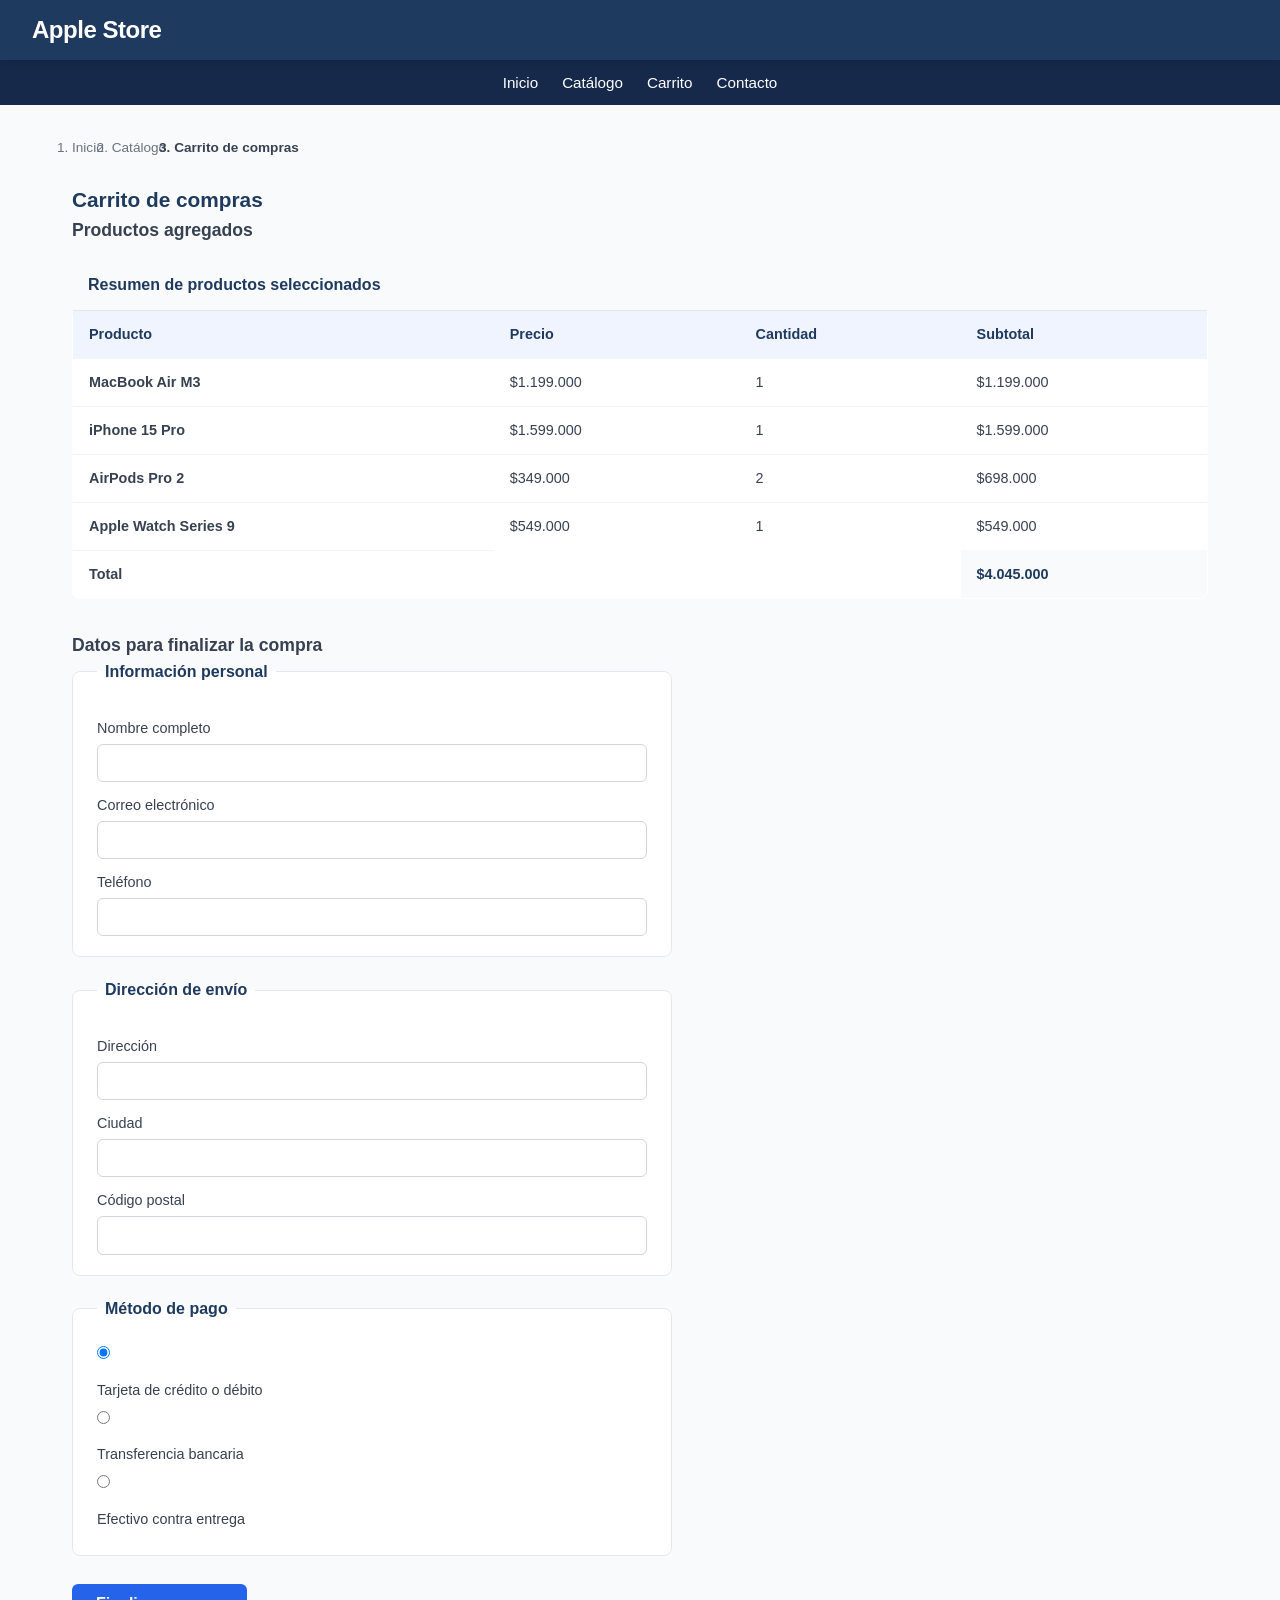
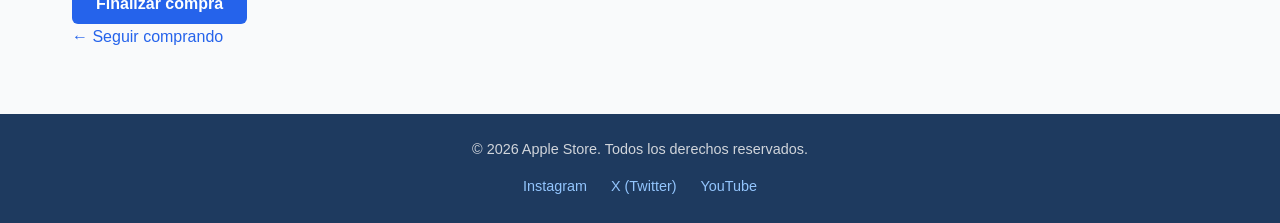
<file: carrito.html>
<!DOCTYPE html>
<html lang="es">
<head>
    <meta charset="UTF-8">
    <meta name="viewport" content="width=device-width, initial-scale=1.0">
    <meta name="description" content="Tu carrito de compras con los productos seleccionados para finalizar la compra.">
    <title>Carrito de Compras | Apple Store</title>
    <link rel="stylesheet" href="style.css">
</head>
<body>

    <input type="checkbox" id="menu-toggle" class="menu-toggle" tabindex="-1" aria-hidden="true">

    <header class="site-header">
        <h1><a href="index.html">Apple Store</a></h1>
        <label for="menu-toggle" class="hamburger" aria-label="Abrir o cerrar menú de navegación">
            <span></span>
            <span></span>
            <span></span>
        </label>
    </header>

    <nav class="navbar" aria-label="Navegación principal">
        <ul>
            <li><a href="index.html">Inicio</a></li>
            <li><a href="index.html#catalogo">Catálogo</a></li>
            <li><a href="carrito.html">Carrito</a></li>
            <li><a href="contacto.html">Contacto</a></li>
        </ul>
    </nav>

    <main>
        <nav aria-label="Ruta de navegación">
            <ol>
                <li><a href="index.html">Inicio</a></li>
                <li><a href="index.html#catalogo">Catálogo</a></li>
                <li aria-current="page">Carrito de compras</li>
            </ol>
        </nav>

        <h2>Carrito de compras</h2>

        <section aria-label="Productos en el carrito">
            <h3>Productos agregados</h3>
            <table aria-label="Lista de productos en el carrito">
                <caption>Resumen de productos seleccionados</caption>
                <thead>
                    <tr>
                        <th scope="col">Producto</th>
                        <th scope="col">Precio</th>
                        <th scope="col">Cantidad</th>
                        <th scope="col">Subtotal</th>
                    </tr>
                </thead>
                <tbody>
                    <tr>
                        <th scope="row">MacBook Air M3</th>
                        <td>$1.199.000</td>
                        <td>1</td>
                        <td>$1.199.000</td>
                    </tr>
                    <tr>
                        <th scope="row">iPhone 15 Pro</th>
                        <td>$1.599.000</td>
                        <td>1</td>
                        <td>$1.599.000</td>
                    </tr>
                    <tr>
                        <th scope="row">AirPods Pro 2</th>
                        <td>$349.000</td>
                        <td>2</td>
                        <td>$698.000</td>
                    </tr>
                    <tr>
                        <th scope="row">Apple Watch Series 9</th>
                        <td>$549.000</td>
                        <td>1</td>
                        <td>$549.000</td>
                    </tr>
                </tbody>
                <tfoot>
                    <tr>
                        <th scope="row" colspan="3">Total</th>
                        <td>$4.045.000</td>
                    </tr>
                </tfoot>
            </table>
        </section>

        <section aria-label="Formulario de datos para la compra">
            <h3>Datos para finalizar la compra</h3>
            <form action="#" method="post">
                <fieldset>
                    <legend>Información personal</legend>
                    <label for="nombre">Nombre completo</label>
                    <input type="text" id="nombre" name="nombre" required>

                    <label for="email">Correo electrónico</label>
                    <input type="email" id="email" name="email" required>

                    <label for="telefono">Teléfono</label>
                    <input type="tel" id="telefono" name="telefono">
                </fieldset>

                <fieldset>
                    <legend>Dirección de envío</legend>
                    <label for="direccion">Dirección</label>
                    <input type="text" id="direccion" name="direccion" required>

                    <label for="ciudad">Ciudad</label>
                    <input type="text" id="ciudad" name="ciudad" required>

                    <label for="codigo">Código postal</label>
                    <input type="text" id="codigo" name="codigo" required>
                </fieldset>

                <fieldset>
                    <legend>Método de pago</legend>
                    <p>
                        <input type="radio" id="tarjeta" name="pago" value="tarjeta" checked>
                        <label for="tarjeta">Tarjeta de crédito o débito</label>
                    </p>
                    <p>
                        <input type="radio" id="transferencia" name="pago" value="transferencia">
                        <label for="transferencia">Transferencia bancaria</label>
                    </p>
                    <p>
                        <input type="radio" id="efectivo" name="pago" value="efectivo">
                        <label for="efectivo">Efectivo contra entrega</label>
                    </p>
                </fieldset>

                <p><input type="submit" value="Finalizar compra"></p>
                <p><a href="index.html#catalogo">&larr; Seguir comprando</a></p>
            </form>
        </section>
    </main>

    <footer id="contacto">
        <p>&copy; 2026 Apple Store. Todos los derechos reservados.</p>
        <nav aria-label="Redes sociales">
            <ul>
                <li><a href="https://instagram.com/apple" rel="noopener noreferrer" target="_blank">Instagram</a></li>
                <li><a href="https://x.com/apple" rel="noopener noreferrer" target="_blank">X (Twitter)</a></li>
                <li><a href="https://youtube.com/apple" rel="noopener noreferrer" target="_blank">YouTube</a></li>
            </ul>
        </nav>
    </footer>

</body>
</html>
</file>
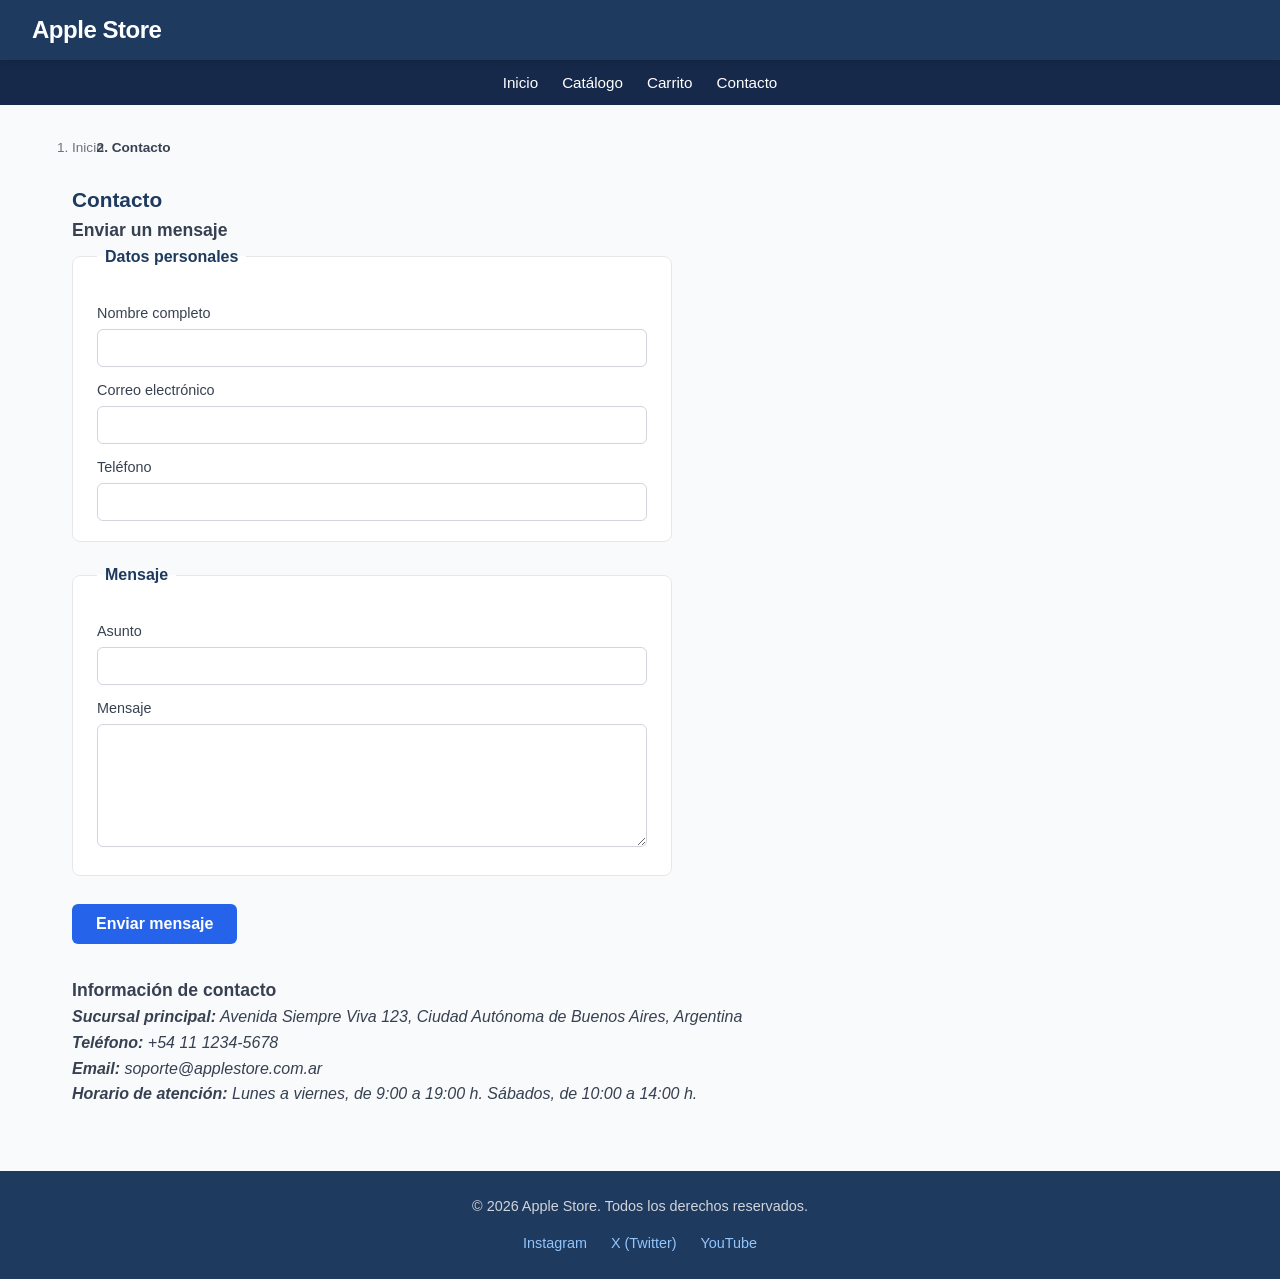
<file: contacto.html>
<!DOCTYPE html>
<html lang="es">
<head>
    <meta charset="UTF-8">
    <meta name="viewport" content="width=device-width, initial-scale=1.0">
    <meta name="description" content="Contacto con Apple Store. Consultas, soporte y más información.">
    <title>Contacto | Apple Store</title>
    <link rel="stylesheet" href="style.css">
</head>
<body>

    <input type="checkbox" id="menu-toggle" class="menu-toggle" tabindex="-1" aria-hidden="true">

    <header class="site-header">
        <h1><a href="index.html">Apple Store</a></h1>
        <label for="menu-toggle" class="hamburger" aria-label="Abrir o cerrar menú de navegación">
            <span></span>
            <span></span>
            <span></span>
        </label>
    </header>

    <nav class="navbar" aria-label="Navegación principal">
        <ul>
            <li><a href="index.html">Inicio</a></li>
            <li><a href="index.html#catalogo">Catálogo</a></li>
            <li><a href="carrito.html">Carrito</a></li>
            <li><a href="contacto.html">Contacto</a></li>
        </ul>
    </nav>

    <main>
        <nav aria-label="Ruta de navegación">
            <ol>
                <li><a href="index.html">Inicio</a></li>
                <li aria-current="page">Contacto</li>
            </ol>
        </nav>

        <h2>Contacto</h2>

        <section aria-label="Formulario de contacto">
            <h3>Enviar un mensaje</h3>
            <form action="#" method="post">
                <fieldset>
                    <legend>Datos personales</legend>
                    <label for="nombre">Nombre completo</label>
                    <input type="text" id="nombre" name="nombre" required>

                    <label for="email">Correo electrónico</label>
                    <input type="email" id="email" name="email" required>

                    <label for="telefono">Teléfono</label>
                    <input type="tel" id="telefono" name="telefono">
                </fieldset>

                <fieldset>
                    <legend>Mensaje</legend>
                    <label for="asunto">Asunto</label>
                    <input type="text" id="asunto" name="asunto" required>

                    <label for="mensaje">Mensaje</label>
                    <textarea id="mensaje" name="mensaje" rows="6" required></textarea>
                </fieldset>

                <p><input type="submit" value="Enviar mensaje"></p>
            </form>
        </section>

        <section aria-label="Información de contacto">
            <h3>Información de contacto</h3>
            <address>
                <p><strong>Sucursal principal:</strong> Avenida Siempre Viva 123, Ciudad Autónoma de Buenos Aires, Argentina</p>
                <p><strong>Teléfono:</strong> +54 11 1234-5678</p>
                <p><strong>Email:</strong> soporte@applestore.com.ar</p>
                <p><strong>Horario de atención:</strong> Lunes a viernes, de 9:00 a 19:00 h. Sábados, de 10:00 a 14:00 h.</p>
            </address>
        </section>
    </main>

    <footer id="contacto">
        <p>&copy; 2026 Apple Store. Todos los derechos reservados.</p>
        <nav aria-label="Redes sociales">
            <ul>
                <li><a href="https://instagram.com/apple" rel="noopener noreferrer" target="_blank">Instagram</a></li>
                <li><a href="https://x.com/apple" rel="noopener noreferrer" target="_blank">X (Twitter)</a></li>
                <li><a href="https://youtube.com/apple" rel="noopener noreferrer" target="_blank">YouTube</a></li>
            </ul>
        </nav>
    </footer>

</body>
</html>
</file>
<file: style.css>
/* ===== Reset y base ===== */
:root {
    --header-h: 60px;
}

*, *::before, *::after {
    margin: 0;
    padding: 0;
    box-sizing: border-box;
}

html {
    font-size: 16px;
    scroll-behavior: smooth;
}

body {
    font-family: -apple-system, BlinkMacSystemFont, "Segoe UI", Roboto, Helvetica, Arial, sans-serif;
    color: #374151;
    background-color: #f9fafb;
    line-height: 1.6;
    min-height: 100vh;
    /* ===== Template general con Grid: header / navbar / searchbar / main / footer ===== */
    display: grid;
    grid-template-areas:
        "header"
        "navbar"
        "searchbar"
        "main"
        "footer";
    grid-template-rows: auto auto auto 1fr auto;
    grid-template-columns: 1fr;
}

a {
    color: #2563eb;
    text-decoration: none;
    transition: color 0.2s ease;
}

a:hover {
    color: #1d4ed8;
}

ul {
    list-style: none;
}

/* ===== Header ===== */
.site-header,
header {
    grid-area: header;
    background-color: #1e3a5f;
    color: #ffffff;
    padding: 0 2rem;
    min-height: var(--header-h);
    display: flex;
    justify-content: flex-start;
    align-items: center;
    flex-wrap: nowrap;
    gap: 0.75rem;
    position: sticky;
    top: 0;
    z-index: 1000;
    box-shadow: 0 2px 8px rgba(0, 0, 0, 0.12);

    h1 {
        font-size: 1.5rem;
        font-weight: 700;
        letter-spacing: -0.02em;
        a:hover {
            color: #93c5fd;
        }
        a {
            color: #ffffff;
        }
    }
}

/* ===== Navegación principal (navbar del layout Grid) ===== */
.navbar,
nav[aria-label="Navegación principal"] {
    grid-area: navbar;
}

.navbar {
    background-color: #16294a;
    padding: 0.6rem 2rem;
    ul {
        justify-content: center;
    }
}

nav[aria-label="Navegación principal"] ul {
    display: flex;
    gap: 1.5rem;
}

nav[aria-label="Navegación principal"] a {
    color: #ffffff;
    font-weight: 500;
    font-size: 0.95rem;
    padding: 0.35rem 0;
    border-bottom: 2px solid transparent;
    transition: color 0.2s ease, border-color 0.2s ease;
}

nav[aria-label="Navegación principal"] a:hover {
    color: #93c5fd;
    border-bottom-color: #93c5fd;
}

/* ===== Menú hamburguesa solo HTML + CSS (checkbox hack) ===== */
/* El checkbox queda oculto pero funcional vía el <label> */
.menu-toggle {
    position: absolute;
    opacity: 0;
    width: 1px;
    height: 1px;
    overflow: hidden;
    pointer-events: none;
}

/* En desktop el botón hamburguesa no se muestra */
.hamburger {
    display: none;
    flex-direction: column;
    justify-content: center;
    gap: 5px;
    cursor: pointer;
    padding: 0.5rem;
    margin-left: auto;
}

.hamburger span {
    display: block;
    width: 25px;
    height: 3px;
    border-radius: 2px;
    background-color: #ffffff;
    transition: transform 0.2s ease, opacity 0.2s ease;
}

/* ===== Buscador de productos (solo HTML + CSS, sin JS) ===== */
.search-bar {
    grid-area: searchbar;
    background-color: #ffffff;
    border-bottom: 1px solid #e5e7eb;
    padding: 0.9rem 2rem;
    /* Fijo en la parte superior en mobile y desktop, debajo del header */
    position: sticky;
    top: var(--header-h);
    z-index: 900;
    box-shadow: 0 1px 4px rgba(0, 0, 0, 0.06);
}

.search-bar form[role="search"] {
    max-width: 1200px;
    margin: 0 auto;
    display: flex;
    gap: 0.6rem;
    align-items: center;
    min-width: 0;
}

.search-bar label {
    margin: 0;
    font-weight: 600;
    color: #1e3a5f;
    font-size: 0.95rem;
    white-space: nowrap;
}

.search-bar input[type="search"] {
    flex: 1;
    min-width: 0;
    padding: 0.6rem 0.9rem;
    border: 1px solid #d1d5db;
    border-radius: 6px;
    font-size: 0.95rem;
    font-family: inherit;
    background-color: #f9fafb;
    transition: border-color 0.2s ease, box-shadow 0.2s ease, background-color 0.2s ease;
}

.search-bar input[type="search"]:focus {
    outline: none;
    border-color: #2563eb;
    background-color: #ffffff;
    box-shadow: 0 0 0 3px rgba(37, 99, 235, 0.15);
}

.search-bar button {
    background-color: #2563eb;
    color: #ffffff;
    border: none;
    padding: 0.6rem 1.4rem;
    border-radius: 6px;
    font-size: 0.95rem;
    font-weight: 600;
    cursor: pointer;
    transition: background-color 0.2s ease;
    white-space: nowrap;
}

.search-bar button:hover {
    background-color: #1d4ed8;
}

/* ===== Desplegable de sugerencias del buscador ===== */
.search-campo {
    position: relative;
    display: flex;
    flex: 1;
    min-width: 0;
}

.search-ayuda {
    position: absolute;
    width: 1px;
    height: 1px;
    overflow: hidden;
    clip-path: inset(50%);
    white-space: nowrap;
}

.search-suggestions {
    position: absolute;
    top: calc(100% + 0.3rem);
    left: 0;
    right: 0;
    z-index: 950;
    margin: 0;
    padding: 0.25rem;
    list-style: none;
    max-height: 320px;
    overflow-y: auto;
    background-color: #ffffff;
    border: 1px solid #d1d5db;
    border-radius: 8px;
    box-shadow: 0 8px 20px rgba(30, 58, 95, 0.18);
}

.search-suggestions[hidden] {
    display: none;
}

.search-suggestions .suggestion {
    position: relative;
    display: flex;
    flex-direction: column;
    gap: 0.1rem;
    padding: 0.5rem 0.6rem;
    border-radius: 6px;
    cursor: pointer;
    transition: background-color 0.15s ease;
}

/* Estira el enlace para que toda la fila sea clickeable */
.search-suggestions .suggestion a::after {
    content: "";
    position: absolute;
    inset: 0;
}

.search-suggestions .suggestion:hover,
.search-suggestions .suggestion[aria-selected="true"] {
    background-color: #eff6ff;
}

.search-suggestions .suggestion a {
    font-weight: 600;
    color: #1e3a5f;
    font-size: 0.95rem;
}

.search-suggestions .suggestion-descripcion {
    font-size: 0.85rem;
    color: #6b7280;
}

.search-suggestions .suggestion-vacio {
    padding: 0.6rem;
    font-size: 0.9rem;
    color: #6b7280;
}

/* ===== Aviso de producto no encontrado ===== */
.detalle-error {
    background-color: #ffffff;
    border: 1px dashed #d1d5db;
    border-radius: 8px;
    padding: 2rem 1.5rem;
    text-align: center;
    color: #4b5563;
}

.detalle-error[hidden] {
    display: none;
}

/* ===== Navegación breadcrumb ===== */
nav[aria-label="Ruta de navegación"] ol {
    display: flex;
    gap: 0.5rem;
    flex-wrap: wrap;
    font-size: 0.85rem;
    color: #6b7280;
    margin-bottom: 1.5rem;
}

nav[aria-label="Ruta de navegación"] a {
    color: #6b7280;
}

nav[aria-label="Ruta de navegación"] a:hover {
    color: #2563eb;
}

nav[aria-label="Ruta de navegación"] [aria-current="page"] {
    color: #374151;
    font-weight: 600;
}

/* ===== Layout principal (index) ===== */
main {
    grid-area: main;
    max-width: 1200px;
    width: 100%;
    margin: 0 auto;
    padding: 2rem;
}

footer {
    grid-area: footer;
}

#inicio {
    /* Sub-grid del contenido: sidebar + catálogo */
    display: grid;
    grid-template-areas:
        "sidebar"
        "catalogo";
    grid-template-columns: 1fr;
    gap: 2rem;
    align-items: start;
}

/* ===== Aside / Filtros (sidebar del layout Grid) ===== */
aside,
.sidebar {
    grid-area: sidebar;
}

aside {
    background-color: #ffffff;
    border: 1px solid #e5e7eb;
    border-radius: 8px;
    padding: 1.5rem;
}

aside h2 {
    font-size: 1.1rem;
    color: #1e3a5f;
    margin-bottom: 1rem;
}

aside nav ul {
    display: flex;
    flex-direction: column;
    gap: 0.5rem;
}

aside nav a {
    color: #374151;
    font-size: 0.9rem;
    padding: 0.35rem 0.5rem;
    border-radius: 4px;
    display: block;
}

aside nav a:hover {
    background-color: #eff6ff;
    color: #2563eb;
}

/* ===== Filtros de precio y envío en sidebar (solo HTML + CSS) ===== */
.sidebar .filtros {
    margin-top: 1.5rem;
    padding-top: 1.25rem;
    border-top: 1px solid #e5e7eb;
    max-width: none;
}

.sidebar .filtros fieldset {
    border: 0;
    padding: 0;
    margin: 0 0 1rem;
    background-color: transparent;
}

.sidebar .filtros legend {
    padding: 0;
    margin-bottom: 0.5rem;
    font-size: 0.95rem;
}

.sidebar .filtros label {
    margin-top: 0.5rem;
    font-size: 0.85rem;
}

.sidebar .filtros input[type="number"] {
    width: 100%;
    padding: 0.55rem 0.7rem;
    border: 1px solid #d1d5db;
    border-radius: 6px;
    font-size: 0.9rem;
    font-family: inherit;
    background-color: #f9fafb;
    transition: border-color 0.2s ease, box-shadow 0.2s ease, background-color 0.2s ease;
}

.sidebar .filtros input[type="number"]:focus {
    outline: none;
    border-color: #2563eb;
    background-color: #ffffff;
    box-shadow: 0 0 0 3px rgba(37, 99, 235, 0.15);
}

.sidebar .filtros .check-envio {
    display: flex;
    align-items: center;
    gap: 0.5rem;
    margin-top: 0.25rem;
    cursor: pointer;
    font-size: 0.9rem;
}

.sidebar .filtros input[type="checkbox"] {
    width: 1rem;
    height: 1rem;
    accent-color: #2563eb;
    cursor: pointer;
}

.sidebar .filtros button[type="submit"] {
    width: 100%;
    background-color: #1e3a5f;
    color: #ffffff;
    border: none;
    padding: 0.6rem 1rem;
    border-radius: 6px;
    font-size: 0.9rem;
    font-weight: 600;
    cursor: pointer;
    transition: background-color 0.2s ease;
}

.sidebar .filtros button[type="submit"]:hover {
    background-color: #2563eb;
}

/* ===== Filtros colapsables solo HTML + CSS (checkbox hack) ===== */
.filtros-toggle {
    position: absolute;
    opacity: 0;
    width: 1px;
    height: 1px;
    overflow: hidden;
    pointer-events: none;
}

/* En desktop el botón de filtros no se muestra y el contenido va abierto */
.filtros-boton {
    display: none;
}

.filtros-contenido {
    display: block;
}

.filtros-boton .flecha::after {
    content: "▾";
    display: inline-block;
    transition: transform 0.2s ease;
}

/* ===== Catálogo (contenedor Grid del layout, tarjetas en Flex) ===== */
#catalogo {
    grid-area: catalogo;
    min-width: 0;
}

#catalogo h2 {
    font-size: 1.3rem;
    color: #1e3a5f;
    margin-bottom: 1.5rem;
}

#catalogo > h2 {
    margin-bottom: 1.5rem;
}

/* Contenedor flex de las tarjetas */
#catalogo .productos {
    display: flex;
    flex-wrap: wrap;
    gap: 1.25rem;
    align-items: stretch;
}

/* ===== Tarjetas de productos (Flex items) ===== */
/* Mobile primero: 1 columna */
#catalogo article,
#catalogo .card {
    flex: 1 1 100%;
    max-width: 100%;
    background-color: #ffffff;
    border: 1px solid #e5e7eb;
    border-radius: 8px;
    padding: 1.5rem;
    transition: box-shadow 0.2s ease, border-color 0.2s ease;
}

#catalogo article:hover,
#catalogo .card:hover {
    box-shadow: 0 4px 12px rgba(37, 99, 235, 0.1);
    border-color: #bfdbfe;
}

#catalogo article h3 a {
    color: #1e3a5f;
    font-size: 1.15rem;
}

#catalogo article h3 a:hover {
    color: #2563eb;
}

#catalogo article p {
    margin-bottom: 0.35rem;
    color: #4b5563;
    font-size: 0.95rem;
}

#catalogo article p:last-child {
    margin-top: 0.75rem;
}

/* ===== Aviso de búsqueda sin resultados ===== */
#catalogo .sin-resultados {
    flex: 1 1 100%;
    background-color: #ffffff;
    border: 1px dashed #d1d5db;
    border-radius: 8px;
    padding: 2.5rem 1.5rem;
    text-align: center;
}

#catalogo .sin-resultados[hidden] {
    display: none;
}

#catalogo .sin-resultados h3 {
    color: #1e3a5f;
    font-size: 1.25rem;
    margin-bottom: 0.5rem;
}

#catalogo .sin-resultados p {
    color: #4b5563;
    font-size: 0.95rem;
    margin-bottom: 0.5rem;
}

#catalogo .sin-resultados p:last-child {
    margin-top: 1.25rem;
}

/* Imagen de producto (misma para todos) */
#catalogo .card img,
article[aria-label="Ficha del producto"] img {
    width: 100%;
    height: auto;
    aspect-ratio: 4 / 3;
    object-fit: cover;
    border-radius: 6px;
    margin-bottom: 1rem;
    background-color: #f3f4f6;
    display: block;
}

article[aria-label="Ficha del producto"] img {
    max-width: 480px;
}

/* Tablet: 3 columnas */
@media (min-width: 600px) and (max-width: 1023px) {
    #catalogo article,
    #catalogo .card {
        flex: 1 1 calc(33.333% - 1.25rem);
        max-width: calc(33.333% - 0.85rem);
    }
}

/* Desktop: 4 columnas + sidebar lateral vía Grid */
@media (min-width: 1024px) {
    #inicio {
        grid-template-areas: "sidebar catalogo";
        grid-template-columns: 220px 1fr;
    }

    #catalogo article,
    #catalogo .card {
        flex: 1 1 calc(25% - 1.25rem);
        max-width: calc(25% - 0.95rem);
    }
}

/* Tablet: sidebar arriba, catálogo debajo (Grid de 1 columna) */
@media (min-width: 600px) and (max-width: 1023px) {
    #inicio {
        grid-template-areas:
            "sidebar"
            "catalogo";
        grid-template-columns: 1fr;
    }
}

/* ===== Footer ===== */
footer {
    background-color: #1e3a5f;
    color: #ffffff;
    padding: 1.5rem 2rem;
    text-align: center;
    margin-top: auto;
}

footer p {
    margin-bottom: 0.75rem;
    font-size: 0.9rem;
    color: #d1d5db;
}

footer nav ul {
    display: flex;
    justify-content: center;
    gap: 1.5rem;
}

footer nav a {
    color: #93c5fd;
    font-size: 0.9rem;
    font-weight: 500;
}

footer nav a:hover {
    color: #ffffff;
}

/* ===== Tablas ===== */
table {
    width: 100%;
    border-collapse: collapse;
    margin: 1rem 0 1.5rem;
    background-color: #ffffff;
    border-radius: 8px;
    overflow: hidden;
    border: 1px solid #e5e7eb;
}

caption {
    text-align: left;
    font-weight: 600;
    color: #1e3a5f;
    padding: 0.75rem 1rem;
    font-size: 1rem;
}

th, td {
    padding: 0.75rem 1rem;
    text-align: left;
    border-bottom: 1px solid #f3f4f6;
    font-size: 0.9rem;
}

thead th {
    background-color: #f0f4ff;
    color: #1e3a5f;
    font-weight: 600;
}

tbody tr:last-child td {
    border-bottom: none;
}

tfoot td {
    font-weight: 700;
    background-color: #f9fafb;
    color: #1e3a5f;
}

/* ===== Formularios ===== */
form {
    max-width: 600px;
}

fieldset {
    border: 1px solid #e5e7eb;
    border-radius: 8px;
    padding: 1.25rem 1.5rem;
    margin-bottom: 1.25rem;
    background-color: #ffffff;
}

legend {
    font-weight: 600;
    color: #1e3a5f;
    padding: 0 0.5rem;
}

label {
    display: block;
    margin-top: 0.75rem;
    margin-bottom: 0.25rem;
    font-size: 0.9rem;
    color: #374151;
}

input[type="text"],
input[type="email"],
input[type="tel"],
textarea {
    width: 100%;
    padding: 0.6rem 0.75rem;
    border: 1px solid #d1d5db;
    border-radius: 6px;
    font-size: 0.95rem;
    font-family: inherit;
    transition: border-color 0.2s ease, box-shadow 0.2s ease;
    background-color: #ffffff;
}

input:focus, textarea:focus {
    outline: none;
    border-color: #2563eb;
    box-shadow: 0 0 0 3px rgba(37, 99, 235, 0.15);
}

input[type="radio"] {
    margin-right: 0.4rem;
}



input[type="submit"] {
    background-color: #2563eb;
    color: #ffffff;
    border: none;
    padding: 0.7rem 1.5rem;
    border-radius: 6px;
    font-size: 1rem;
    font-weight: 600;
    cursor: pointer;
    transition: background-color 0.2s ease;
    margin-top: 0.5rem;
}

input[type="submit"]:hover {
    background-color: #1d4ed8;
}

[role="button"], .button {
    display: inline-block;
    background-color: #2563eb;
    color: #ffffff;
    padding: 0.6rem 1.25rem;
    border-radius: 6px;
    font-weight: 600;
    transition: background-color 0.2s ease;
}

[role="button"]:hover {
    background-color: #1d4ed8;
    color: #ffffff;
}

/* ===== Artículo producto ===== */
article[aria-label="Ficha del producto"] {
    background-color: #ffffff;
    border: 1px solid #e5e7eb;
    border-radius: 8px;
    padding: 2rem;
}

article[aria-label="Ficha del producto"] h2 {
    color: #1e3a5f;
    margin-bottom: 0.75rem;
}

article[aria-label="Ficha del producto"] section {
    margin-top: 1.5rem;
}

article[aria-label="Ficha del producto"] h3 {
    color: #1e3a5f;
    margin-bottom: 0.5rem;
}

/* ===== Secciones generales ===== */
section[aria-label] {
    margin-bottom: 2rem;
}

h2 {
    font-size: 1.3rem;
    color: #1e3a5f;
}

h3 {
    font-size: 1.1rem;
}

/* ===== Responsive ===== */
@media (max-width: 768px) {
    .site-header,
    header {
        flex-direction: row;
        align-items: center;
        padding: 0 1rem;
        min-height: var(--header-h);
    }

    /* --- Menú hamburguesa: solo mobile --- */
    .hamburger {
        display: flex;
    }

    .navbar {
        padding: 0 1rem;
    }

    /* Nav colapsada por defecto, se abre con el checkbox */
    nav[aria-label="Navegación principal"] ul {
        display: none;
        flex-direction: column;
        gap: 0;
        padding: 0.5rem 0;
    }

    nav[aria-label="Navegación principal"] li {
        border-top: 1px solid rgba(255, 255, 255, 0.12);
    }

    nav[aria-label="Navegación principal"] li:first-child {
        border-top: none;
    }

    nav[aria-label="Navegación principal"] a {
        display: block;
        padding: 0.7rem 0.25rem;
        border-bottom: none;
    }

    nav[aria-label="Navegación principal"] a:hover {
        border-bottom-color: transparent;
    }

    /* Mostrar nav cuando el checkbox está marcado */
    #menu-toggle:checked ~ .navbar ul {
        display: flex;
    }

    /* Hamburguesa animada a "X" cuando el menú está abierto */
    #menu-toggle:checked ~ .site-header .hamburger span:nth-child(1) {
        transform: translateY(8px) rotate(45deg);
    }

    #menu-toggle:checked ~ .site-header .hamburger span:nth-child(2) {
        opacity: 0;
    }

    #menu-toggle:checked ~ .site-header .hamburger span:nth-child(3) {
        transform: translateY(-8px) rotate(-45deg);
    }

    /* --- Filtros colapsables: cerrados por defecto, solo mobile --- */
    .filtros-boton {
        display: flex;
        justify-content: space-between;
        align-items: center;
        width: 100%;
        background-color: #1e3a5f;
        color: #ffffff;
        font-weight: 600;
        font-size: 0.95rem;
        padding: 0.7rem 1rem;
        border-radius: 6px;
        cursor: pointer;
    }

    .filtros-contenido {
        display: none;
        margin-top: 1rem;
    }

    #filtros-toggle:checked ~ .filtros-contenido {
        display: block;
    }

    #filtros-toggle:checked ~ .filtros-boton .flecha::after {
        transform: rotate(180deg);
    }

    .search-bar {
        padding: 0.75rem 1rem;
    }

    .search-bar form[role="search"] {
        flex-wrap: wrap;
    }

    .search-bar label {
        flex: 1 1 100%;
    }

    .search-campo {
        flex: 1 1 100%;
    }

    .search-suggestions {
        max-height: 240px;
    }

    #inicio {
        grid-template-areas:
            "sidebar"
            "catalogo";
        grid-template-columns: 1fr;
    }

    main {
        padding: 1rem;
    }

    nav[aria-label="Ruta de navegación"] ol {
        font-size: 0.8rem;
    }

    footer nav ul {
        flex-wrap: wrap;
        gap: 1rem;
    }

    table {
        font-size: 0.85rem;
    }

    th, td {
        padding: 0.5rem 0.6rem;
    }
}

@media (max-width: 480px) {
    html {
        font-size: 14px;
    }

    header h1 {
        font-size: 1.25rem;
    }

    nav[aria-label="Navegación principal"] ul {
        gap: 0.75rem;
    }

    nav[aria-label="Navegación principal"] a {
        font-size: 0.85rem;
    }

    aside nav ul {
        gap: 0.25rem;
    }

    footer {
        padding: 1rem;
    }

    footer p {
        font-size: 0.8rem;
    }

    footer nav ul {
        flex-direction: column;
        gap: 0.5rem;
    }
}
</file>
